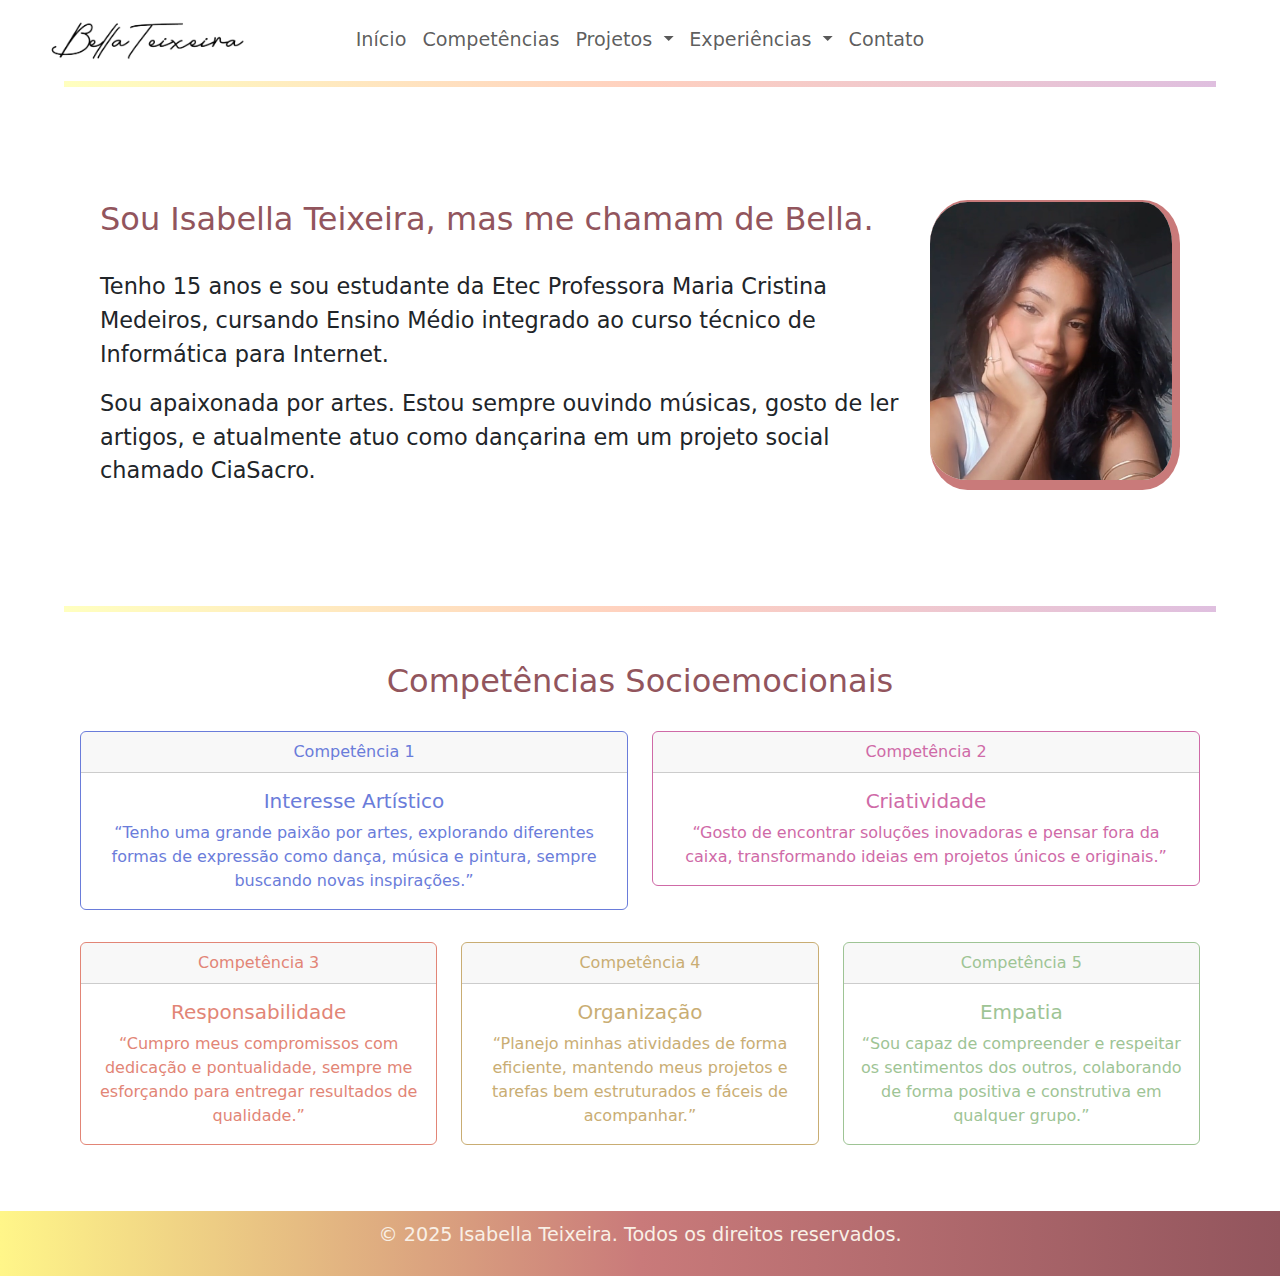
<file: index.html>
<!DOCTYPE html>
<html lang="pt-br">
<head>
    <meta charset="UTF-8">
    <meta name="viewport" content="width=device-width, initial-scale=1.0">
    <link rel="stylesheet" href="css/bootstrap.css">
    <link rel="stylesheet" href="css/style.css">
    <title>Portfólio</title>
</head>
<body>
  <header>
    <nav class="navbar navbar-expand-lg fundobella">
      <div class="container-fluid">
        <a class="navbar-brand" href="#">
          <img class="logo" src="img/BellaTeixeira-logo.png" alt="">
        </a>
        <button class="navbar-toggler" type="button" data-bs-toggle="collapse" data-bs-target="#navbarSupportedContent" aria-controls="navbarSupportedContent" aria-expanded="false" aria-label="Toggle navigation">
          <span class="navbar-toggler-icon"></span>
        </button>
        <div class="collapse navbar-collapse" id="navbarSupportedContent">
          <ul class="navbar-nav mb-2 mb-lg-0 fonte1-3">
            <li class="nav-item">
              <a class="nav-link" aria-current="page" href="index.html">Início</a>
            </li>
            <li class="nav-item">
              <a class="nav-link" href="#competencias">Competências</a>
            </li>
            <li class="nav-item dropdown">
              <a class="nav-link dropdown-toggle" href="#" role="button" data-bs-toggle="dropdown" aria-expanded="false">
                Projetos
              </a>
              <ul class="dropdown-menu dropdown-menu-end">
                <li><a class="dropdown-item" href="projetos.html#projetosSITES">WebSites HTML</a></li>
                <li><hr class="dropdown-divider"></li>
                <li><a class="dropdown-item" href="projetos.html#projetosJS">JavaScript</a></li>
              </ul>
            </li>
            <li class="nav-item dropdown">
              <a class="nav-link dropdown-toggle" href="#" role="button" data-bs-toggle="dropdown" aria-expanded="false">
                Experiências
              </a>
              <ul class="dropdown-menu dropdown-menu-end">
                <li><a class="dropdown-item" href="experienciaDANCA.html">Dança</a></li>
                <li><hr class="dropdown-divider"></li>
                <li><a class="dropdown-item" href="#">Pequenos Talentos</a></li>
                <li><a class="dropdown-item" href="#">Horta Olavo</a></li>
              </ul>
            </li>
            <li class="nav-item">
              <a class="nav-link" href="#">Contato</a>
            </li>
          </ul>
        </div>
      </div>
    </nav>
    <hr>
  </header>
  <main>
    <section>
      <div class="clearfix">
        <img src="img/perfilbella.jpg" class="col-md-6 float-md-end mb-3 ms-md-3 borda" alt="...">

        <div class="intro minhafonte">
          <h2>
          Sou Isabella Teixeira, mas me chamam de Bella.
        </h2>

        <p>
          Tenho 15 anos e sou estudante da Etec Professora Maria Cristina Medeiros, cursando Ensino Médio integrado ao curso técnico de Informática para Internet.
        </p>

        <p>
          Sou apaixonada por artes. Estou sempre ouvindo músicas, gosto de ler artigos, e atualmente atuo como dançarina em um projeto social chamado CiaSacro.
        </p>
        </div>
      </div>
    </section>
    <hr>

    <section id="competencias">
      <div class="compsocio text-center">
        <h2>Competências Socioemocionais</h2>

        <div class="row mb-3">
          <div class="col-md-6">
            <div class="card corazul mb-3">
              <div class="card-header">Competência 1</div>
              <div class="card-body">
                <h5 class="card-title">Interesse Artístico</h5>
                <p class="card-text">
                  “Tenho uma grande paixão por artes, explorando diferentes formas de expressão como dança, música e pintura, sempre buscando novas inspirações.”
                </p>
              </div>
            </div>
          </div>
          <div class="col-md-6">
            <div class="card corroxa mb-3">
              <div class="card-header">Competência 2</div>
              <div class="card-body">
                <h5 class="card-title">Criatividade</h5>
                <p class="card-text">
                  “Gosto de encontrar soluções inovadoras e pensar fora da caixa, transformando ideias em projetos únicos e originais.”
                </p>
              </div>
            </div>
          </div>
        </div>

        <div class="row">
          <div class="col-md-4">
            <div class="card corrosa mb-3">
              <div class="card-header">Competência 3</div>
              <div class="card-body">
                <h5 class="card-title">Responsabilidade</h5>
                <p class="card-text">
                  “Cumpro meus compromissos com dedicação e pontualidade, sempre me esforçando para entregar resultados de qualidade.”
                </p>
              </div>
            </div>
          </div>
          <div class="col-md-4">
            <div class="card coramarela mb-3">
              <div class="card-header">Competência 4</div>
              <div class="card-body">
                <h5 class="card-title">Organização</h5>
                <p class="card-text">
                  “Planejo minhas atividades de forma eficiente, mantendo meus projetos e tarefas bem estruturados e fáceis de acompanhar.”
                </p>
              </div>
            </div>
          </div>
          <div class="col-md-4">
            <div class="card corverde mb-3">
              <div class="card-header">Competência 5</div>
              <div class="card-body">
                <h5 class="card-title">Empatia</h5>
                <p class="card-text">
                  “Sou capaz de compreender e respeitar os sentimentos dos outros, colaborando de forma positiva e construtiva em qualquer grupo.”
                </p>
              </div>
            </div>
          </div>
        </div>
      </div>
    </section>
  </main>

    
  <footer class="footer">
    <div class="container text-center">
      <p>© 2025 Isabella Teixeira. Todos os direitos reservados.</p>
    </div>
  </footer>

    <script src="js/bootstrap.bundle.js"></script>
</body>
</html>
</file>
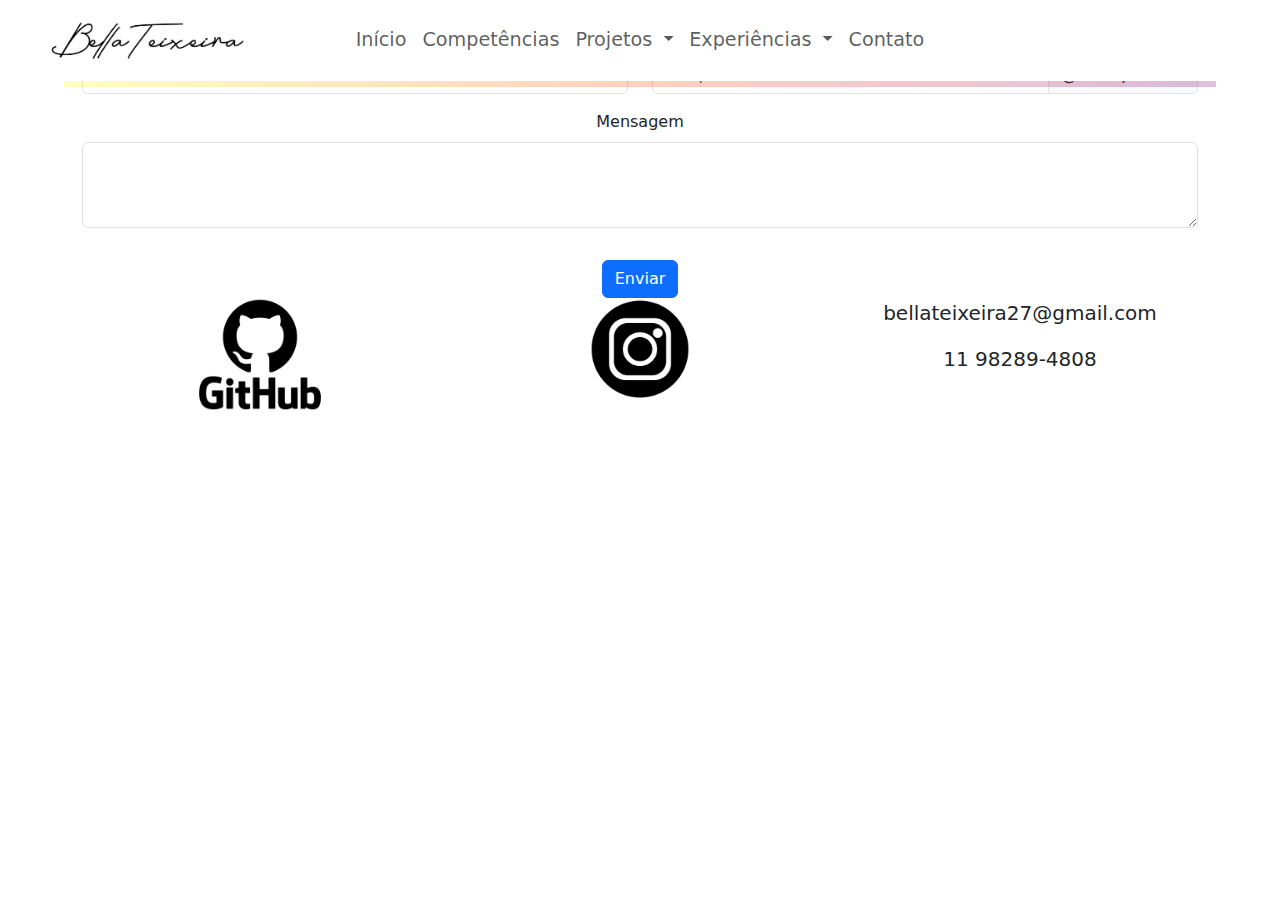
<file: contato.html>
<!DOCTYPE html>
<html lang="pt-br">
<head>
    <meta charset="UTF-8">
    <meta name="viewport" content="width=device-width, initial-scale=1.0">
    <link rel="stylesheet" href="css/bootstrap.css">
    <link rel="stylesheet" href="css/style.css">
    <title>Portfólio</title>
</head>
<body>
  <header>
    <nav class="navbar navbar-expand-lg fundobella">
      <div class="container-fluid">
        <a class="navbar-brand" href="#">
          <img class="logo" src="img/BellaTeixeira-logo.png" alt="">
        </a>
        <button class="navbar-toggler" type="button" data-bs-toggle="collapse" data-bs-target="#navbarSupportedContent" aria-controls="navbarSupportedContent" aria-expanded="false" aria-label="Toggle navigation">
          <span class="navbar-toggler-icon"></span>
        </button>
        <div class="collapse navbar-collapse" id="navbarSupportedContent">
          <ul class="navbar-nav mb-2 mb-lg-0 fonte1-3">
            <li class="nav-item">
              <a class="nav-link" aria-current="page" href="index.html">Início</a>
            </li>
            <li class="nav-item">
              <a class="nav-link" href="index.html#competencias">Competências</a>
            </li>
            <li class="nav-item dropdown">
              <a class="nav-link dropdown-toggle" href="#" role="button" data-bs-toggle="dropdown" aria-expanded="false">
                Projetos
              </a>
              <ul class="dropdown-menu dropdown-menu-end">
                <li><a class="dropdown-item" href="projetos.html#projetosSITES">WebSites HTML</a></li>
                <li><hr class="dropdown-divider"></li>
                <li><a class="dropdown-item" href="projetos.html#projetosJS">JavaScript</a></li>
              </ul>
            </li>
            <li class="nav-item dropdown">
              <a class="nav-link dropdown-toggle" href="#" role="button" data-bs-toggle="dropdown" aria-expanded="false">
                Experiências
              </a>
              <ul class="dropdown-menu dropdown-menu-end">
                <li><a class="dropdown-item" href="experienciaDANCA.html">Dança</a></li>
                <li><hr class="dropdown-divider"></li>
                <li><a class="dropdown-item" href="peqtalentos.html">Pequenos Talentos</a></li>
              </ul>
            </li>
            <li class="nav-item">
              <a class="nav-link" href="contato.html">Contato</a>
            </li>
          </ul>
        </div>
      </div>
    </nav>
    <hr>
  </header>
  <main>
    <section id="contato">
      <h1 class="text-center">Entre em contato</h1>   

      <div class="container form text-center">
        <div class="row mb-3">
          <div class="col">
            <input type="text" class="form-control" placeholder="Seu nome" required>
          </div>
          <div class="col">
            <div class="input-group">
              <input type="text" class="form-control" placeholder="Recipient’s username" aria-label="Recipient’s username">
              <span class="input-group-text">@example.com</span>
            </div>
          </div>
        </div>

        <div class="row mb-3">
          <div class="col-12">
            <div class="mb-3">
              <label for="exampleFormControlTextarea1" class="form-label">Mensagem</label>
              <textarea class="form-control" id="exampleFormControlTextarea1" rows="3"></textarea>
            </div>
          </div>
        </div>

        <div class="row">
          <div class="col-12">
            <button type="submit" class="btn btn-primary">Enviar</button>
          </div>
        </div>
      </div>

      

      <footer class="footerfixo text-center">
        <div class="container text-center">
          <div class="row">
            <div class="col">
              <a href="https://github.com/bellateixeira009" target="_blank"><img src="img/GitHub-Logo.png" alt="" width="200em"></a>
            </div>
            <div class="col">
              <a href="https://www.instagram.com/bybellateixeira" target="_blank"><img src="img/Instaicon.png" alt="" width="100em"></a>
            </div>
            <div class="col fs-5 text-dark">
              <p>bellateixeira27@gmail.com</p>
              <p>11 98289-4808</p>
            </div>
          </div>
        </div>
      </footer>
    </section>  
  </main>

    <script src="js/bootstrap.bundle.js"></script>
</body>
</html>
</file>
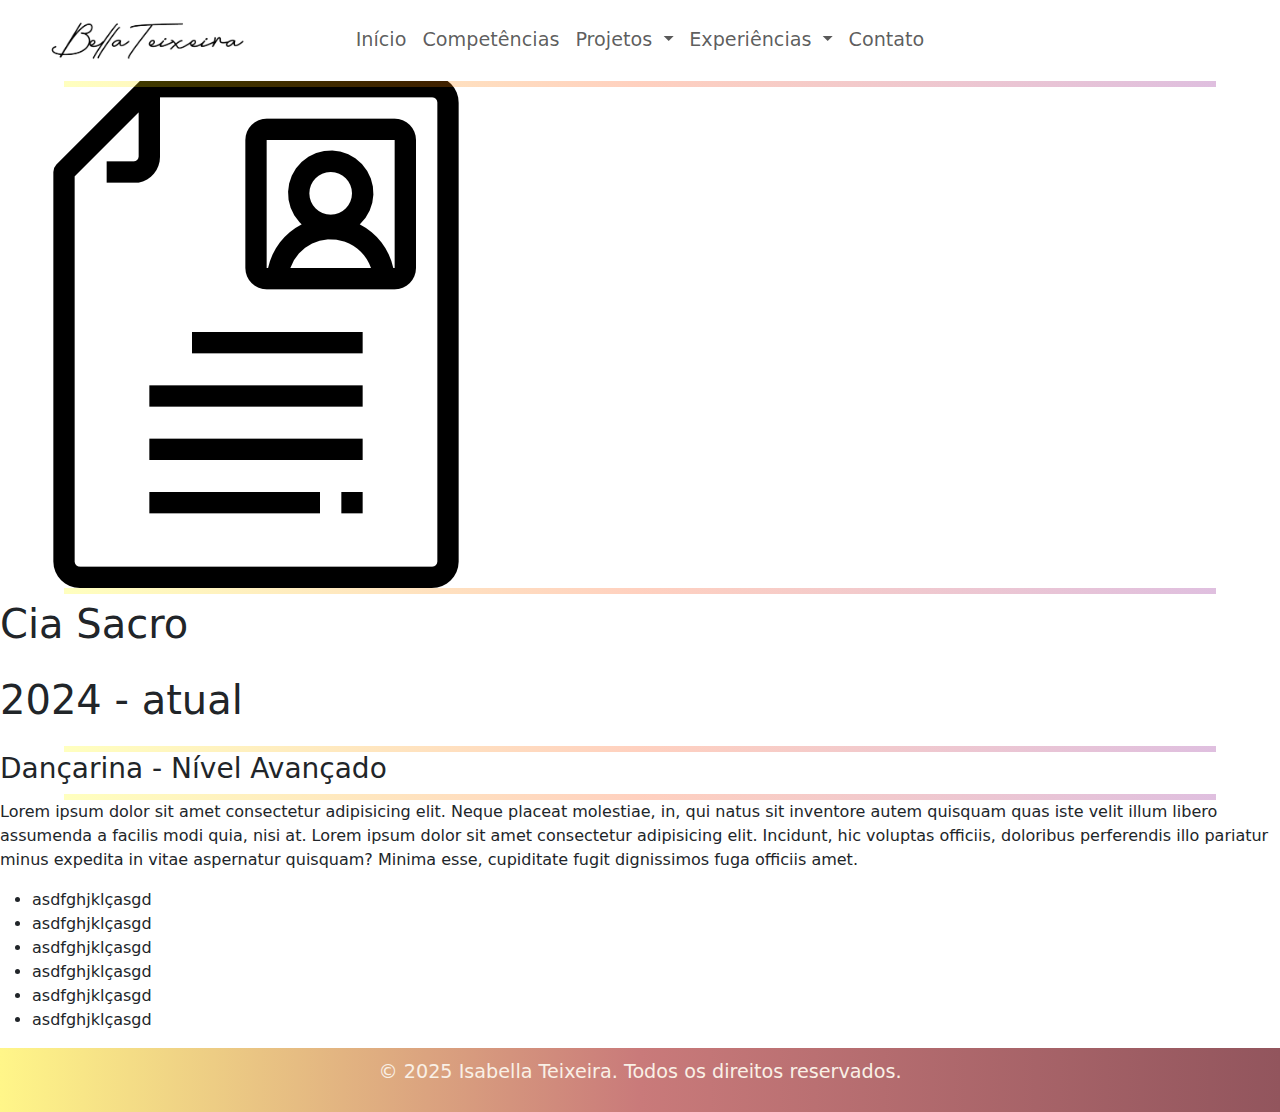
<file: experienciaDANCA.html>
<!DOCTYPE html>
<html lang="pt-br">
<head>
    <meta charset="UTF-8">
    <meta name="viewport" content="width=device-width, initial-scale=1.0">
    <link rel="stylesheet" href="css/bootstrap.css">
    <link rel="stylesheet" href="css/style.css">
    <title>Portfólio</title>
</head>
<body>
  <header>
    <nav class="navbar navbar-expand-lg fundobella">
      <div class="container-fluid">
        <a class="navbar-brand" href="#">
          <img class="logo" src="img/BellaTeixeira-logo.png" alt="">
        </a>
        <button class="navbar-toggler" type="button" data-bs-toggle="collapse" data-bs-target="#navbarSupportedContent" aria-controls="navbarSupportedContent" aria-expanded="false" aria-label="Toggle navigation">
          <span class="navbar-toggler-icon"></span>
        </button>
        <div class="collapse navbar-collapse" id="navbarSupportedContent">
          <ul class="navbar-nav mb-2 mb-lg-0 fonte1-3">
            <li class="nav-item">
              <a class="nav-link" aria-current="page" href="index.html">Início</a>
            </li>
            <li class="nav-item">
              <a class="nav-link" href="#competencias">Competências</a>
            </li>
            <li class="nav-item dropdown">
              <a class="nav-link dropdown-toggle" href="#" role="button" data-bs-toggle="dropdown" aria-expanded="false">
                Projetos
              </a>
              <ul class="dropdown-menu dropdown-menu-end">
                <li><a class="dropdown-item" href="projetos.html#projetosSITES">WebSites HTML</a></li>
                <li><hr class="dropdown-divider"></li>
                <li><a class="dropdown-item" href="projetos.html#projetosJS">JavaScript</a></li>
              </ul>
            </li>
            <li class="nav-item dropdown">
              <a class="nav-link dropdown-toggle" href="#" role="button" data-bs-toggle="dropdown" aria-expanded="false">
                Experiências
              </a>
              <ul class="dropdown-menu dropdown-menu-end">
                <li><a class="dropdown-item" href="experienciaDANCA.htmls">Dança</a></li>
                <li><hr class="dropdown-divider"></li>
                <li><a class="dropdown-item" href="#">Pequenos Talentos</a></li>
                <li><a class="dropdown-item" href="#">Horta Olavo</a></li>
              </ul>
            </li>
            <li class="nav-item">
              <a class="nav-link" href="#">Contato</a>
            </li>
          </ul>
        </div>
      </div>
    </nav>
    <hr>
  </header>
  <main>
    <section id="experienciaDANCA">
      <div class="DANCAcontainer">
        <p class="fs-1">EXPERIÊNCIAS</p>
    
        <div class="experiencia-item">
          <img src="img/icone.png" alt="Ícone">
    
          <div class="conteudo">
            <hr>
            <div class="display">
              <p class="fs-1">Cia Sacro</p>
              <p class="fs-1">2024 - atual</p>
            </div>
            <hr>
            <h3>Dançarina - Nível Avançado</h3>
            <hr>
            <div class="display">
              <p>
                Lorem ipsum dolor sit amet consectetur adipisicing elit. Neque placeat molestiae, in, qui natus sit inventore autem quisquam quas iste velit illum libero assumenda a facilis modi quia, nisi at.
                Lorem ipsum dolor sit amet consectetur adipisicing elit. Incidunt, hic voluptas officiis, doloribus perferendis illo pariatur minus expedita in vitae aspernatur quisquam? Minima esse, cupiditate fugit dignissimos fuga officiis amet.
              </p>
    
              <ul>
                <li>asdfghjklçasgd</li>
                <li>asdfghjklçasgd</li>
                <li>asdfghjklçasgd</li>
                <li>asdfghjklçasgd</li>
                <li>asdfghjklçasgd</li>
                <li>asdfghjklçasgd</li>
              </ul>
            </div>
          </div>
        </div>
      </div>
    </section>
    
  </main>

    
  <footer class="footer">
    <div class="container text-center">
      <p>© 2025 Isabella Teixeira. Todos os direitos reservados.</p>
    </div>
  </footer>

    <script src="js/bootstrap.bundle.js"></script>
</body>
</html>
</file>
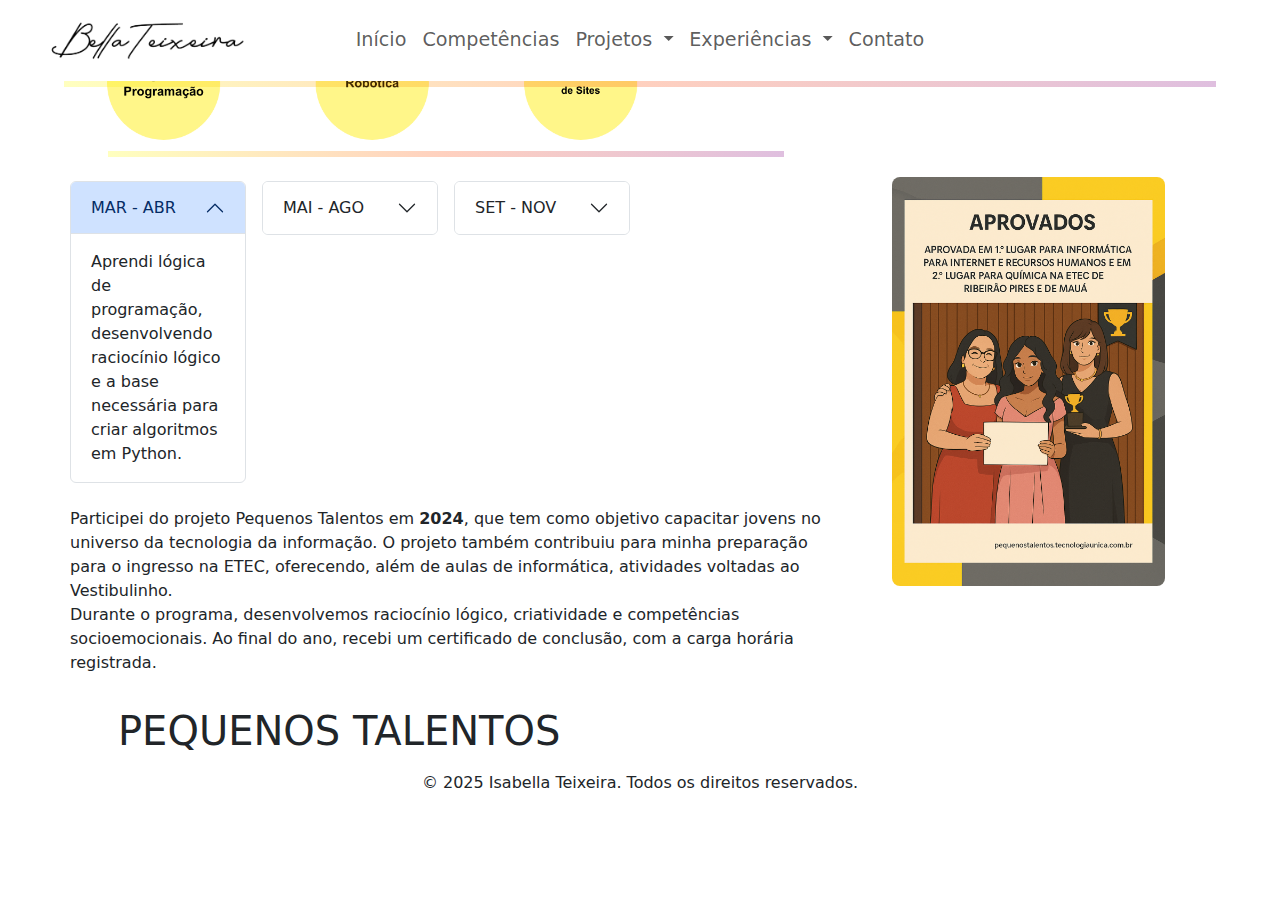
<file: peqtalentos.html>
<!DOCTYPE html>
<html lang="pt-br">
<head>
    <meta charset="UTF-8">
    <meta name="viewport" content="width=device-width, initial-scale=1.0">
    <link rel="stylesheet" href="css/bootstrap.css">
    <link rel="stylesheet" href="css/style.css">
    <title>Portfólio</title>
</head>
<body class="bckg2">
  <header>
    <nav class="navbar navbar-expand-lg fundobella">
      <div class="container-fluid">
        <a class="navbar-brand" href="#">
          <img class="logo" src="img/BellaTeixeira-logo.png" alt="">
        </a>
        <button class="navbar-toggler" type="button" data-bs-toggle="collapse" data-bs-target="#navbarSupportedContent" aria-controls="navbarSupportedContent" aria-expanded="false" aria-label="Toggle navigation">
          <span class="navbar-toggler-icon"></span>
        </button>
        <div class="collapse navbar-collapse" id="navbarSupportedContent">
          <ul class="navbar-nav mb-2 mb-lg-0 fonte1-3">
            <li class="nav-item">
              <a class="nav-link" aria-current="page" href="index.html">Início</a>
            </li>
            <li class="nav-item">
              <a class="nav-link" href="index.html#competencias">Competências</a>
            </li>
            <li class="nav-item dropdown">
              <a class="nav-link dropdown-toggle" href="#" role="button" data-bs-toggle="dropdown" aria-expanded="false">
                Projetos
              </a>
              <ul class="dropdown-menu dropdown-menu-end">
                <li><a class="dropdown-item" href="projetos.html#projetosSITES">WebSites HTML</a></li>
                <li><hr class="dropdown-divider"></li>
                <li><a class="dropdown-item" href="projetos.html#projetosJS">JavaScript</a></li>
              </ul>
            </li>
            <li class="nav-item dropdown">
              <a class="nav-link dropdown-toggle" href="#" role="button" data-bs-toggle="dropdown" aria-expanded="false">
                Experiências
              </a>
              <ul class="dropdown-menu dropdown-menu-end">
                <li><a class="dropdown-item" href="experienciaDANCA.html">Dança</a></li>
                <li><hr class="dropdown-divider"></li>
                <li><a class="dropdown-item" href="peqtalentos.html">Pequenos Talentos</a></li>
              </ul>
            </li>
            <li class="nav-item">
              <a class="nav-link" href="contato.html">Contato</a>
            </li>
          </ul>
        </div>
      </div>
    </nav>
    <hr>
  </header>
  <main>
    <section id="experienciaPEQTALENTOS">
      <div class="PEQUENOScont pb-2 rounded-3 ">

        <div class="container container-fluid p-0">

          <div class="row align-items-center">

            <div class="col-md-8">
              <img src="img/Lógica de Programação.png" alt="" width="80%">

              <hr>

              <div class="accordion mt-4" id="accordionPanelsStayOpenExample">
                <div class="row g-3">

                  <div class="col-md-3">
                    <div class="accordion meuaccordion" id="accordion1">
                      <div class="accordion-item">
                        <h2 class="accordion-header">
                          <button class="accordion-button" type="button" data-bs-toggle="collapse" data-bs-target="#collapse1" aria-expanded="true">
                            MAR - ABR
                          </button>
                        </h2>
                        <div id="collapse1" class="accordion-collapse collapse show">
                          <div class="accordion-body">Aprendi lógica de programação, desenvolvendo raciocínio lógico e a base necessária para criar algoritmos em Python.</div>
                        </div>
                      </div>
                    </div>
                  </div>

                  <div class="col-md-3">
                    <div class="accordion meuaccordion" id="accordion2">
                      <div class="accordion-item">
                        <h2 class="accordion-header">
                          <button class="accordion-button collapsed" type="button" data-bs-toggle="collapse" data-bs-target="#collapse2">
                            MAI - AGO
                          </button>
                        </h2>
                        <div id="collapse2" class="accordion-collapse collapse">
                          <div class="accordion-body">Explorei robótica com Arduino, programando sensores e motores, e construindo pequenos projetos eletrônicos.</div>
                        </div>
                      </div>
                    </div>
                  </div>

                  <div class="col-md-3">
                    <div class="accordion meuaccordion" id="accordion3">
                      <div class="accordion-item">
                        <h2 class="accordion-header">
                          <button class="accordion-button collapsed" type="button" data-bs-toggle="collapse" data-bs-target="#collapse3">
                            SET - NOV
                          </button>
                        </h2>
                        <div id="collapse3" class="accordion-collapse collapse">
                          <div class="accordion-body">Aprendi desenvolvimento de sites com HTML e CSS, criando páginas web e aplicando estilos e estruturas básicas para projetos web.</div>
                        </div>
                      </div>
                    </div>
                  </div>

                </div>
              </div>

              <div class="mt-4">
                <p>
                  Participei do projeto Pequenos Talentos em <b>2024</b>, que tem como objetivo capacitar jovens no universo da tecnologia da informação. O projeto também contribuiu para minha preparação para o ingresso na ETEC, oferecendo, além de aulas de informática, atividades voltadas ao Vestibulinho.
                  <br>Durante o programa, desenvolvemos raciocínio lógico, criatividade e competências socioemocionais. Ao final do ano, recebi um certificado de conclusão, com a carga horária registrada.
                </p>
                <h1 class="h1 ms-5 pt-3">PEQUENOS TALENTOS</h1>
              </div>
            </div>

            <div class="col-md-4 text-center">
              <img src="img/peqtalentos.png" alt="Pequenos Talentos" class="img-fluid rounded-3 w-75">
            </div>

          </div>
        </div>
      </div>
    </section>
  </main>

    
  <footer class="footerfixo">
    <div class="container text-center">
      <p>© 2025 Isabella Teixeira. Todos os direitos reservados.</p>
    </div>
  </footer>

    <script src="js/bootstrap.bundle.js"></script>
</body>
</html>
</file>
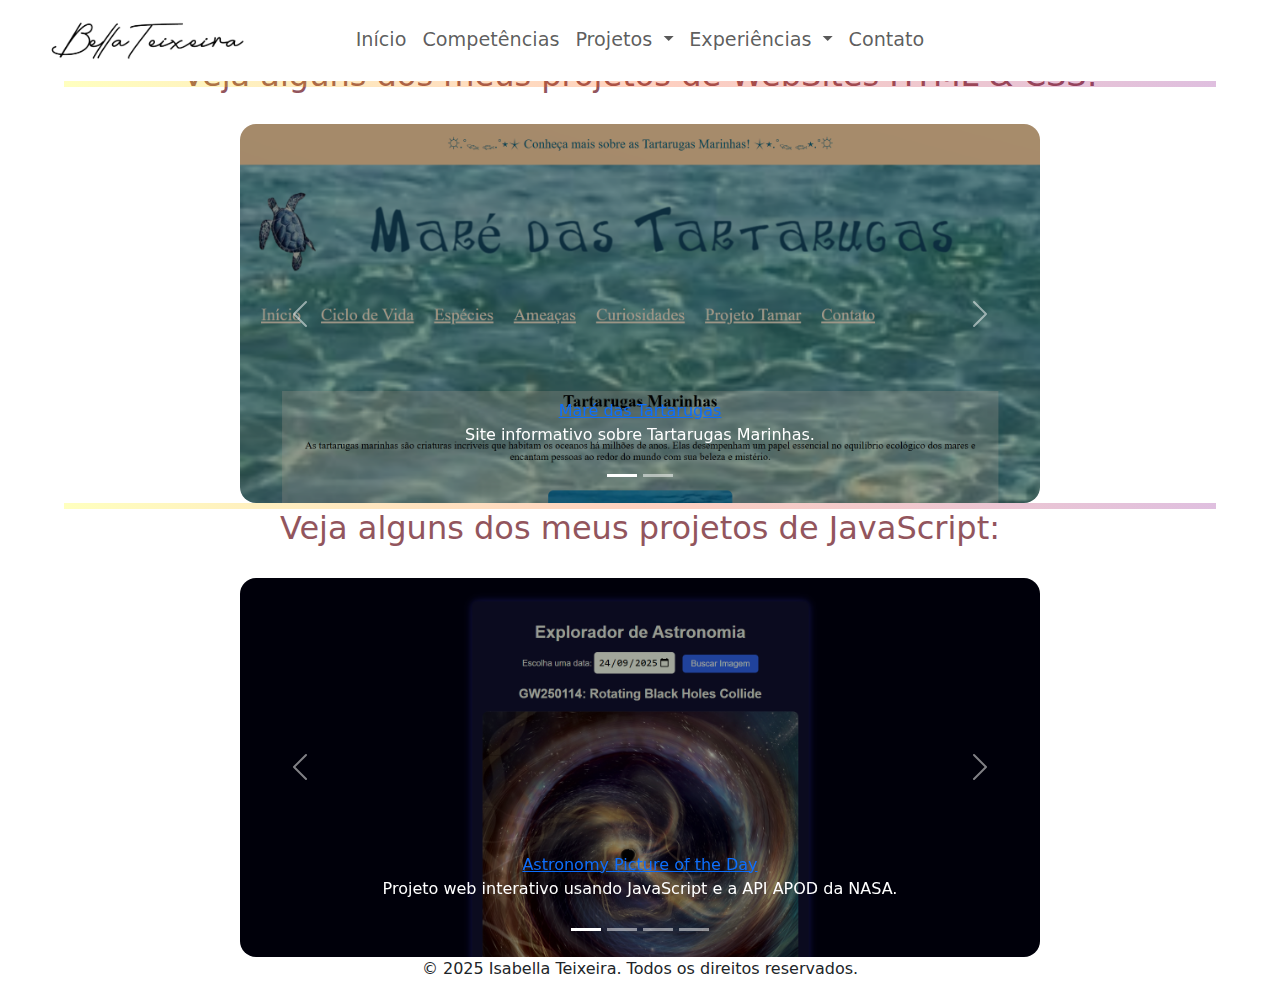
<file: projetos.html>
<!DOCTYPE html>
<html lang="pt-br">
<head>
    <meta charset="UTF-8">
    <meta name="viewport" content="width=device-width, initial-scale=1.0">
    <link rel="stylesheet" href="css/bootstrap.css">
    <link rel="stylesheet" href="css/style.css">
    <title>Portfólio</title>
</head>
<body>
  <header>
    <nav class="navbar navbar-expand-lg fundobella">
      <div class="container-fluid">
        <a class="navbar-brand" href="#">
          <img class="logo" src="img/BellaTeixeira-logo.png" alt="">
        </a>
        <button class="navbar-toggler" type="button" data-bs-toggle="collapse" data-bs-target="#navbarSupportedContent" aria-controls="navbarSupportedContent" aria-expanded="false" aria-label="Toggle navigation">
          <span class="navbar-toggler-icon"></span>
        </button>
        <div class="collapse navbar-collapse" id="navbarSupportedContent">
          <ul class="navbar-nav mb-2 mb-lg-0 fonte1-3">
            <li class="nav-item">
              <a class="nav-link" aria-current="page" href="index.html">Início</a>
            </li>
            <li class="nav-item">
              <a class="nav-link" href="index.html#competencias">Competências</a>
            </li>
            <li class="nav-item dropdown">
              <a class="nav-link dropdown-toggle" href="#" role="button" data-bs-toggle="dropdown" aria-expanded="false">
                Projetos
              </a>
              <ul class="dropdown-menu dropdown-menu-end">
                <li><a class="dropdown-item" href="projetos.html#projetos">WebSites HTML</a></li>
                <li><hr class="dropdown-divider"></li>
                <li><a class="dropdown-item" href="projetos.html#projetosJS">JavaScript</a></li>
              </ul>
            </li>
            <li class="nav-item dropdown">
              <a class="nav-link dropdown-toggle" href="#" role="button" data-bs-toggle="dropdown" aria-expanded="false">
                Experiências
              </a>
              <ul class="dropdown-menu dropdown-menu-end">
                <li><a class="dropdown-item" href="experienciaDANCA.html">Dança</a></li>
                <li><hr class="dropdown-divider"></li>
                <li><a class="dropdown-item" href="peqtalentos.html">Pequenos Talentos</a></li>
              </ul>
            </li>
            <li class="nav-item">
              <a class="nav-link" href="contato.html">Contato</a>
            </li>
          </ul>
        </div>
      </div>
    </nav>
    <hr>
  </header>
  
  <main>
    <section id="projetos">
      <h1 class="text-center">
        Projetos
      </h1>
      <div class="projetosSITES">
        <h2 class="text-center">
        Veja alguns dos meus projetos de WebSites HTML & CSS:
        </h2>
        <div id="carouselSites" class="carousel slide mx-auto" style="max-width: 800px;">
          <div class="carousel-indicators">
            <button type="button" data-bs-target="#carouselSites" data-bs-slide-to="0" class="active" aria-current="true" aria-label="Slide 1"></button>
            <button type="button" data-bs-target="#carouselSites" data-bs-slide-to="1" aria-label="Slide 2"></button>
          </div>
          <div class="carousel-inner">
            <div class="carousel-item active">
              <img src="img/siteMare.png" class="d-block w-100 rounded-4" alt="...">
              <div class="carousel-caption d-none d-md-block">
                <a href="https://bellateixeira009.github.io/siteTARTM/" target="_blank">Maré das Tartarugas</a>
                <p>Site informativo sobre Tartarugas Marinhas.</p>
              </div>
            </div>
            <div class="carousel-item">
              <img src="img/siteRitaLee.png" class="d-block w-100 rounded-4" alt="...">
              <div class="carousel-caption d-none d-md-block">
                <a href="https://bellateixeira009.github.io/RitaLee/" target="_blank">Rita Lee</a>
                <p>Site biográfico sobre a cantora brasileira Rita Lee.</p>
              </div>
            </div>
          </div>
          <button class="carousel-control-prev" type="button" data-bs-target="#carouselSites" data-bs-slide="prev">
            <span class="carousel-control-prev-icon" aria-hidden="true"></span>
            <span class="visually-hidden">Previous</span>
          </button>
          <button class="carousel-control-next" type="button" data-bs-target="#carouselSites" data-bs-slide="next">
            <span class="carousel-control-next-icon" aria-hidden="true"></span>
            <span class="visually-hidden">Next</span>
          </button>
        </div>
      </div>
    </section>
    <hr>

    <section id="projetosJS">
      <div class="projetosJS">
        <h2 class="text-center">
        Veja alguns dos meus projetos de JavaScript:
        </h2>
        <div id="carouselJS" class="carousel slide mx-auto" style="max-width: 800px;">
          <div class="carousel-indicators">
            <button type="button" data-bs-target="#carouselJS" data-bs-slide-to="0" class="active" aria-current="true" aria-label="Slide 1"></button>
            <button type="button" data-bs-target="#carouselJS" data-bs-slide-to="1" aria-label="Slide 2"></button>
            <button type="button" data-bs-target="#carouselJS" data-bs-slide-to="2" aria-label="Slide 3"></button>
            <button type="button" data-bs-target="#carouselJS" data-bs-slide-to="3" aria-label="Slide 4"></button>
          </div>
          <div class="carousel-inner">
            <div class="carousel-item active">
              <img src="img/apodJS.png" class="d-block w-100 rounded-4" alt="...">
              <div class="carousel-caption d-none d-md-block">
                <a href="https://bellateixeira009.github.io/APOD_NASA/projetoAPI/" target="_blank">Astronomy Picture of the Day</a>
                <p>Projeto web interativo usando JavaScript e a API APOD da NASA.</p>
              </div>
            </div>
            <div class="carousel-item">
              <img src="img/calculadoraJS.png" class="d-block w-100 rounded-4" alt="...">
              <div class="carousel-caption d-none d-md-block">
                <a href="https://bellateixeira009.github.io/JavaScript_Conectados/calculadora_js/" target="_blank">Calculadora</a>
                <p>Projeto de calculadora de operações aritméticas usando JavaScript.</p>
              </div>
            </div>
            <div class="carousel-item">
              <img src="img/todolistJS.png" class="d-block w-100 rounded-4" alt="...">
              <div class="carousel-caption d-none d-md-block">
                <a href="https://bellateixeira009.github.io/JavaScript_Conectados/ToDoList/" target="_blank">To-Do List</a>
                <p>Projeto da Lista de Tarefas (To-Do List) usando JavaScript.</p>
              </div>
            </div>
            <div class="carousel-item">
              <img src="img/sistcadastroJS.png" class="d-block w-100 rounded-4" alt="...">
              <div class="carousel-caption d-none d-md-block">
                <a href="https://bellateixeira009.github.io/JavaScript_Conectados/CadastroClientes/" target="_blank">Sistema de Cadastro de Clientes</a>
                <p>Some representative placeholder content for the fourth slide.</p>
              </div>
            </div>
          </div>
          <button class="carousel-control-prev" type="button" data-bs-target="#carouselJS" data-bs-slide="prev">
            <span class="carousel-control-prev-icon" aria-hidden="true"></span>
            <span class="visually-hidden">Previous</span>
          </button>
          <button class="carousel-control-next" type="button" data-bs-target="#carouselJS" data-bs-slide="next">
            <span class="carousel-control-next-icon" aria-hidden="true"></span>
            <span class="visually-hidden">Next</span>
          </button>
        </div>
      </div>
    </section>
  </main>
    
  <footer class="footerfixo">
    <div class="container text-center">
      <p>© 2025 Isabella Teixeira. Todos os direitos reservados.</p>
    </div>
  </footer>

    <script src="js/bootstrap.bundle.js"></script>
</body>
</html>
</file>
<file: css/style.css>
.color1 {color: #ff7d7d;}
.color2 {color: #fff689;}
.color1 {color: #4c2a3a;}
.color2 {color: #683a49;}
.color3 {color: #92555d;}
.color4 {color: #c97a7a;}
body{
    background-color: white;
}
.fundobella{
    background-color: white;
}

.navbar .container-fluid {
  position: relative;
}

.navbar-nav {
  position: absolute;
  left: 50%;
  transform: translateX(-50%);
}

header {
  position: fixed;
  top: 0;
  left: 0;
  width: 100%;
  z-index: 999;
  transition: background-color 0.3s, box-shadow 0.3s;
}

header {
  background-color: transparent;
}


hr {
  border: none;
  width: 90%;
  margin: 0 auto;
  height: 6px;
  background: linear-gradient(
    to right,
    #ffff00 0%,
    #ff4500 50%,
    #800080 100%
  );
}


.logo{
    width: 20%;
    margin-left: 30px;
}

h2{
    color: #92555d;
    margin-bottom: 30px;
}

.minhafonte{
    font-size: 1.4em;
}

.fonte1-3{
    font-size: 1.2em;
}

.clearfix{
    padding: 100px;
    margin-top: 100px;
}

.clearfix h2{
    margin-bottom: 1em;
}
.clearfix img{
    width: 250px;
    border-radius: 15%}

.compsocio{
    margin: 50px 80px;
}

.card.corazul {
  border-color: #6a7cda;
  color: #6a7cda;
}

.card.corroxa {
  border-color: #cf6aa7;
  color: #cf6aa7;
}

.card.corrosa {
  border-color: #e28576;
  color: #e28576;
}

.card.coramarela {
  border-color: #c9ad73;
  color: #c9ad73;
}

.card.corverde {
  border-color: #9ec495;
  color: #9ec495;
}

.footer {
  background: linear-gradient(
    to right,
    #fff689,
    #c97a7a,
    #92555d
  );
  color: #f9f0e6;
  padding: 10px;
}
.footer p{
    font-size: 1.2em;
}

.borda{
    border-style: solid;
    border-color: #c97a7a;
    border-width: 2px 8px 10px 0;
}
</file>
